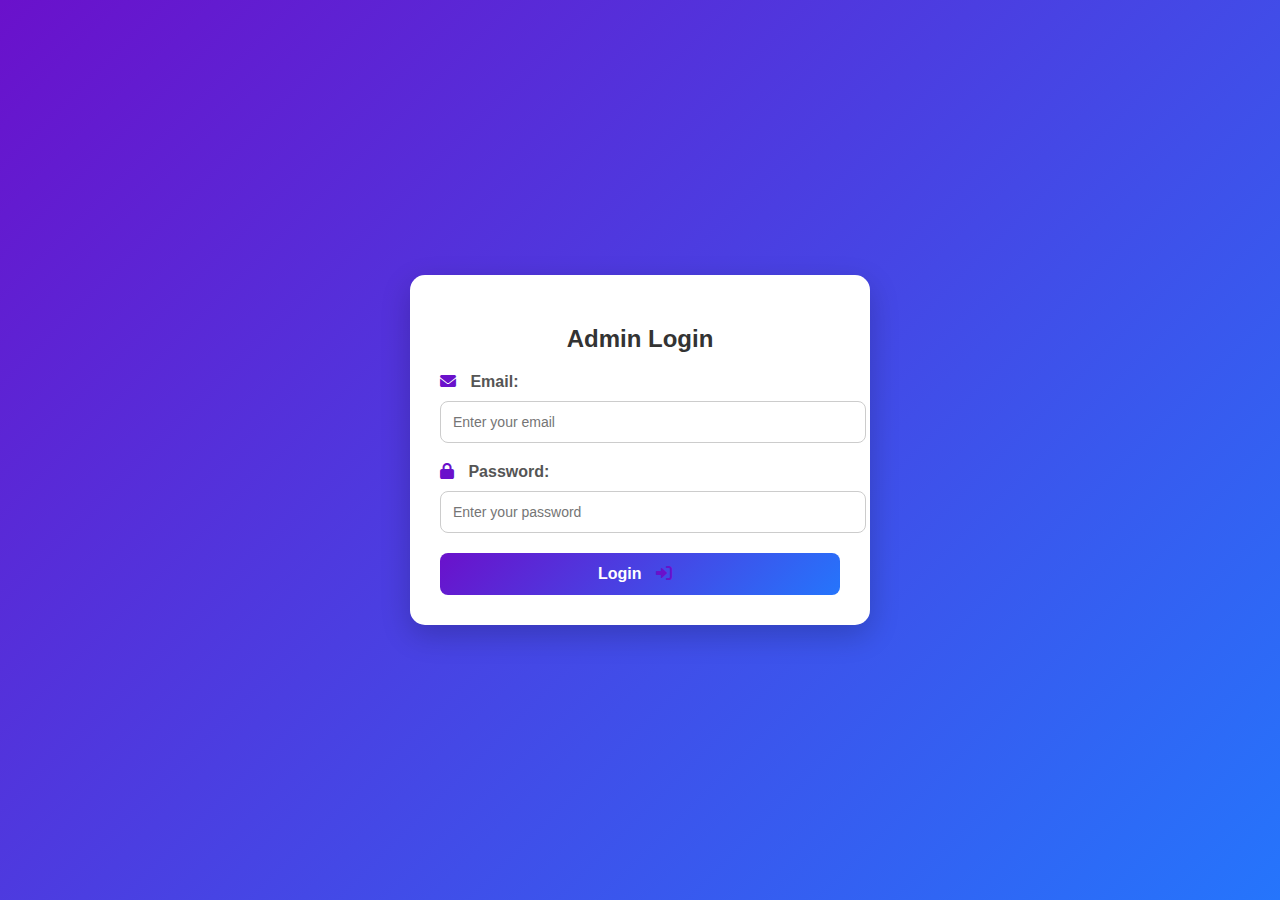
<file: login.html>
<!DOCTYPE html>
<html lang="en">
<head>
    <meta charset="UTF-8">
    <meta name="viewport" content="width=device-width, initial-scale=1.0">
    <title>Admin Login</title>
    <link rel="stylesheet" href="style2.css">
    <link rel="stylesheet" href="https://cdnjs.cloudflare.com/ajax/libs/font-awesome/6.0.0/css/all.min.css">
</head>
<body>
    <div class="container">
        <h2>Admin Login</h2>
        <form id="loginForm">
            <div class="form-group">
                <label for="adminEmail"><i class="fas fa-envelope"></i> Email:</label>
                <input type="email" id="adminEmail" placeholder="Enter your email" required>
            </div>

            <div class="form-group">
                <label for="adminPassword"><i class="fas fa-lock"></i> Password:</label>
                <input type="password" id="adminPassword" placeholder="Enter your password" required>
            </div>

            <button type="submit">Login <i class="fas fa-sign-in-alt"></i></button>
        </form>
    </div>

    <script>
        document.addEventListener("DOMContentLoaded", function() {
            const loginForm = document.getElementById("loginForm");

            loginForm.addEventListener("submit", function(e) {
                e.preventDefault();
                const adminEmail = document.getElementById("adminEmail").value;
                const adminPassword = document.getElementById("adminPassword").value;

                // Validate login (e.g., hardcoded credentials or Firebase auth)
                if (adminEmail === "admin@example.com" && adminPassword === "admin123") {
                    // Successful login
                    localStorage.setItem("isAdminLoggedIn", "true");
                    window.location.href = "dashboard.html"; // Redirect to the dashboard
                } else {
                    // Failed login
                    alert("Invalid login credentials.");
                }
            });
        });
    </script>
</body>
</html>
</file>
<file: style2.css>
/* General Styles */
body {
    font-family: 'Arial', sans-serif;
    background: linear-gradient(135deg, #6a11cb, #2575fc);
    display: flex;
    justify-content: center;
    align-items: center;
    height: 100vh;
    margin: 0;
    color: #333;
}

.container {
    background: white;
    padding: 30px;
    border-radius: 15px;
    box-shadow: 0px 10px 30px rgba(0, 0, 0, 0.2);
    width: 100%;
    max-width: 400px;
    text-align: center;
    animation: fadeIn 1s ease-in-out;
}

h2 {
    color: #333;
    margin-bottom: 20px;
    font-size: 24px;
    font-weight: bold;
}

/* Form Styles */
form {
    display: flex;
    flex-direction: column;
    gap: 20px;
}

.form-group {
    text-align: left;
}

label {
    font-weight: bold;
    display: block;
    margin-bottom: 5px;
    color: #555;
}

input {
    width: 100%;
    padding: 12px;
    margin-top: 5px;
    border: 1px solid #ccc;
    border-radius: 8px;
    font-size: 14px;
    transition: all 0.3s ease;
}

input:focus {
    border-color: #6a11cb;
    box-shadow: 0 0 8px rgba(106, 17, 203, 0.5);
    outline: none;
}

button {
    background: linear-gradient(135deg, #6a11cb, #2575fc);
    color: white;
    padding: 12px;
    border: none;
    border-radius: 8px;
    font-size: 16px;
    font-weight: bold;
    cursor: pointer;
    transition: all 0.3s ease;
}

button:hover {
    background: linear-gradient(135deg, #2575fc, #6a11cb);
    transform: translateY(-2px);
    box-shadow: 0px 5px 15px rgba(0, 0, 0, 0.3);
}

button i {
    margin-left: 10px;
    color: white; /* Set the icon color to white */
}

/* Icon Styles */
.fas {
    margin-right: 10px;
    color: #6a11cb;
}

/* Animations */
@keyframes fadeIn {
    from {
        opacity: 0;
        transform: translateY(-20px);
    }
    to {
        opacity: 1;
        transform: translateY(0);
    }
}

/* Responsive Design */
@media (max-width: 480px) {
    .container {
        padding: 20px;
        width: 90%;
    }

    h2 {
        font-size: 20px;
    }

    input, button {
        padding: 10px;
        font-size: 14px;
    }
}
</file>
